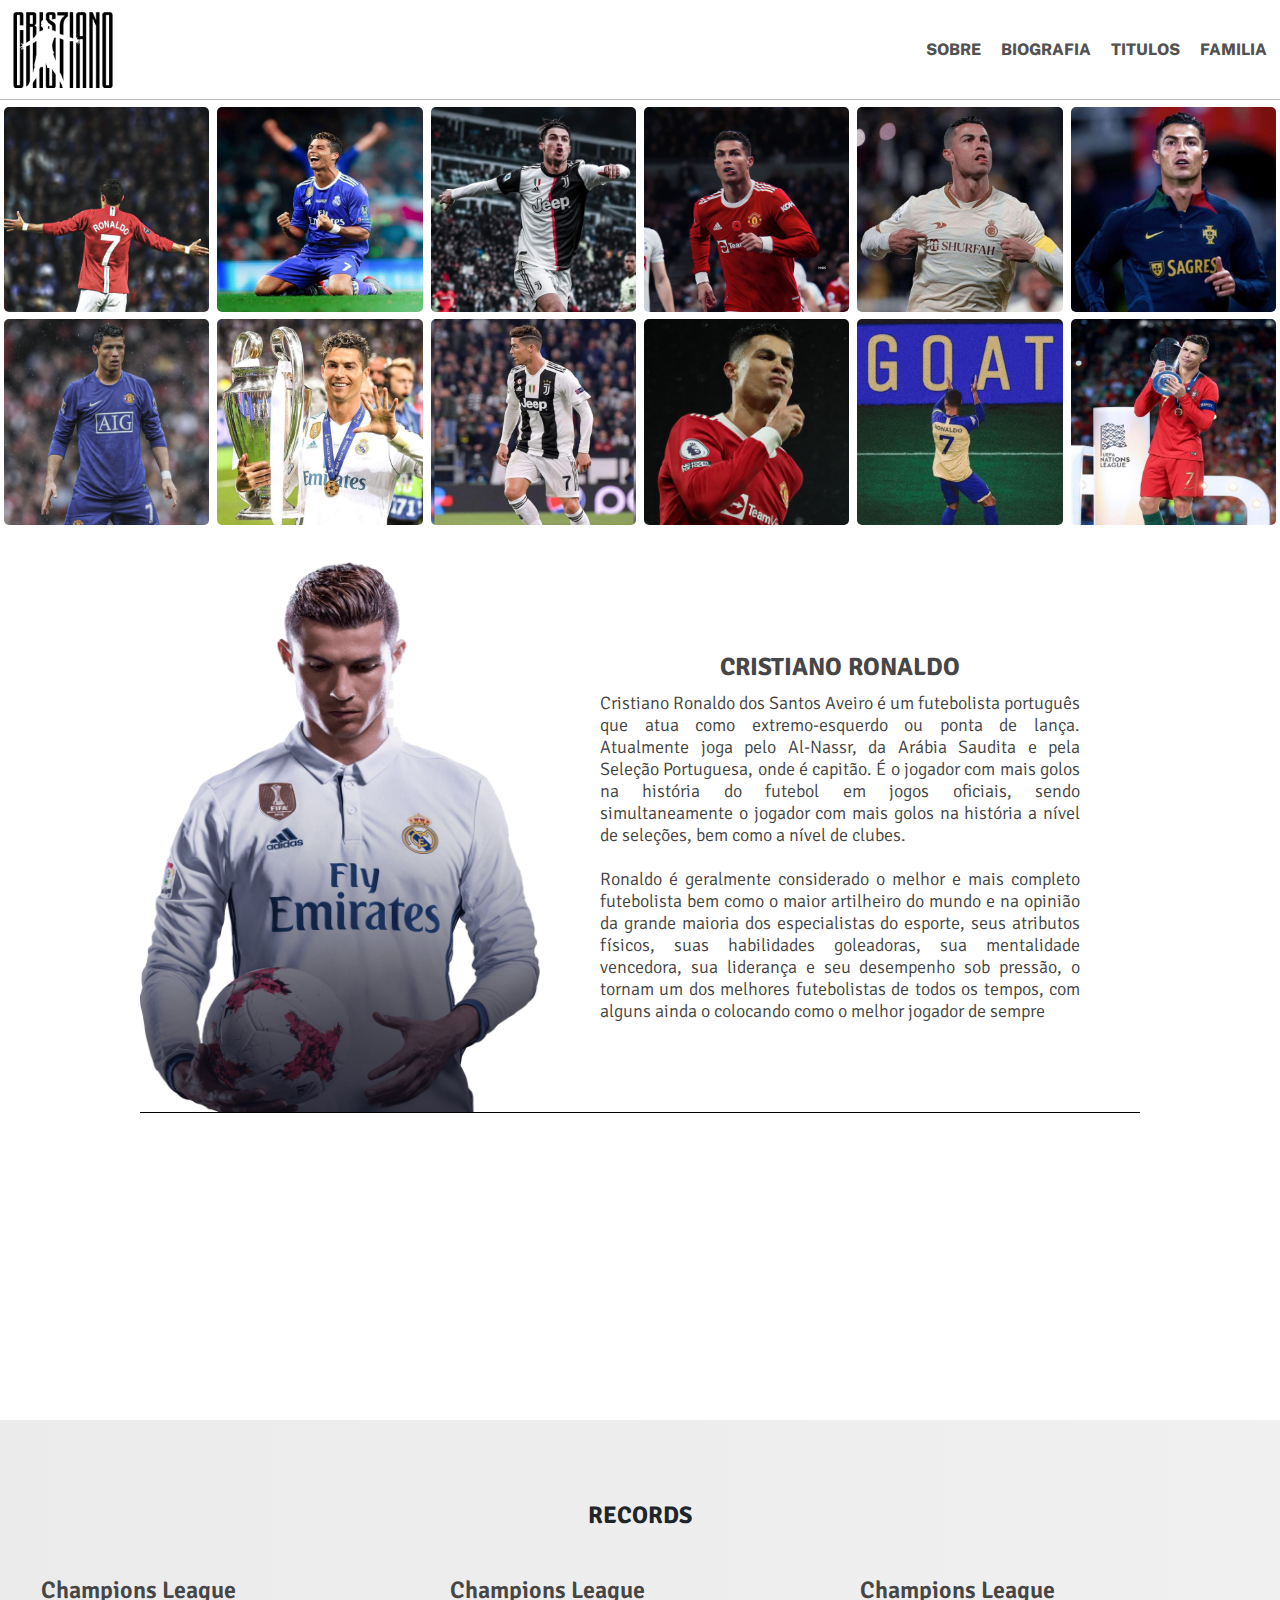
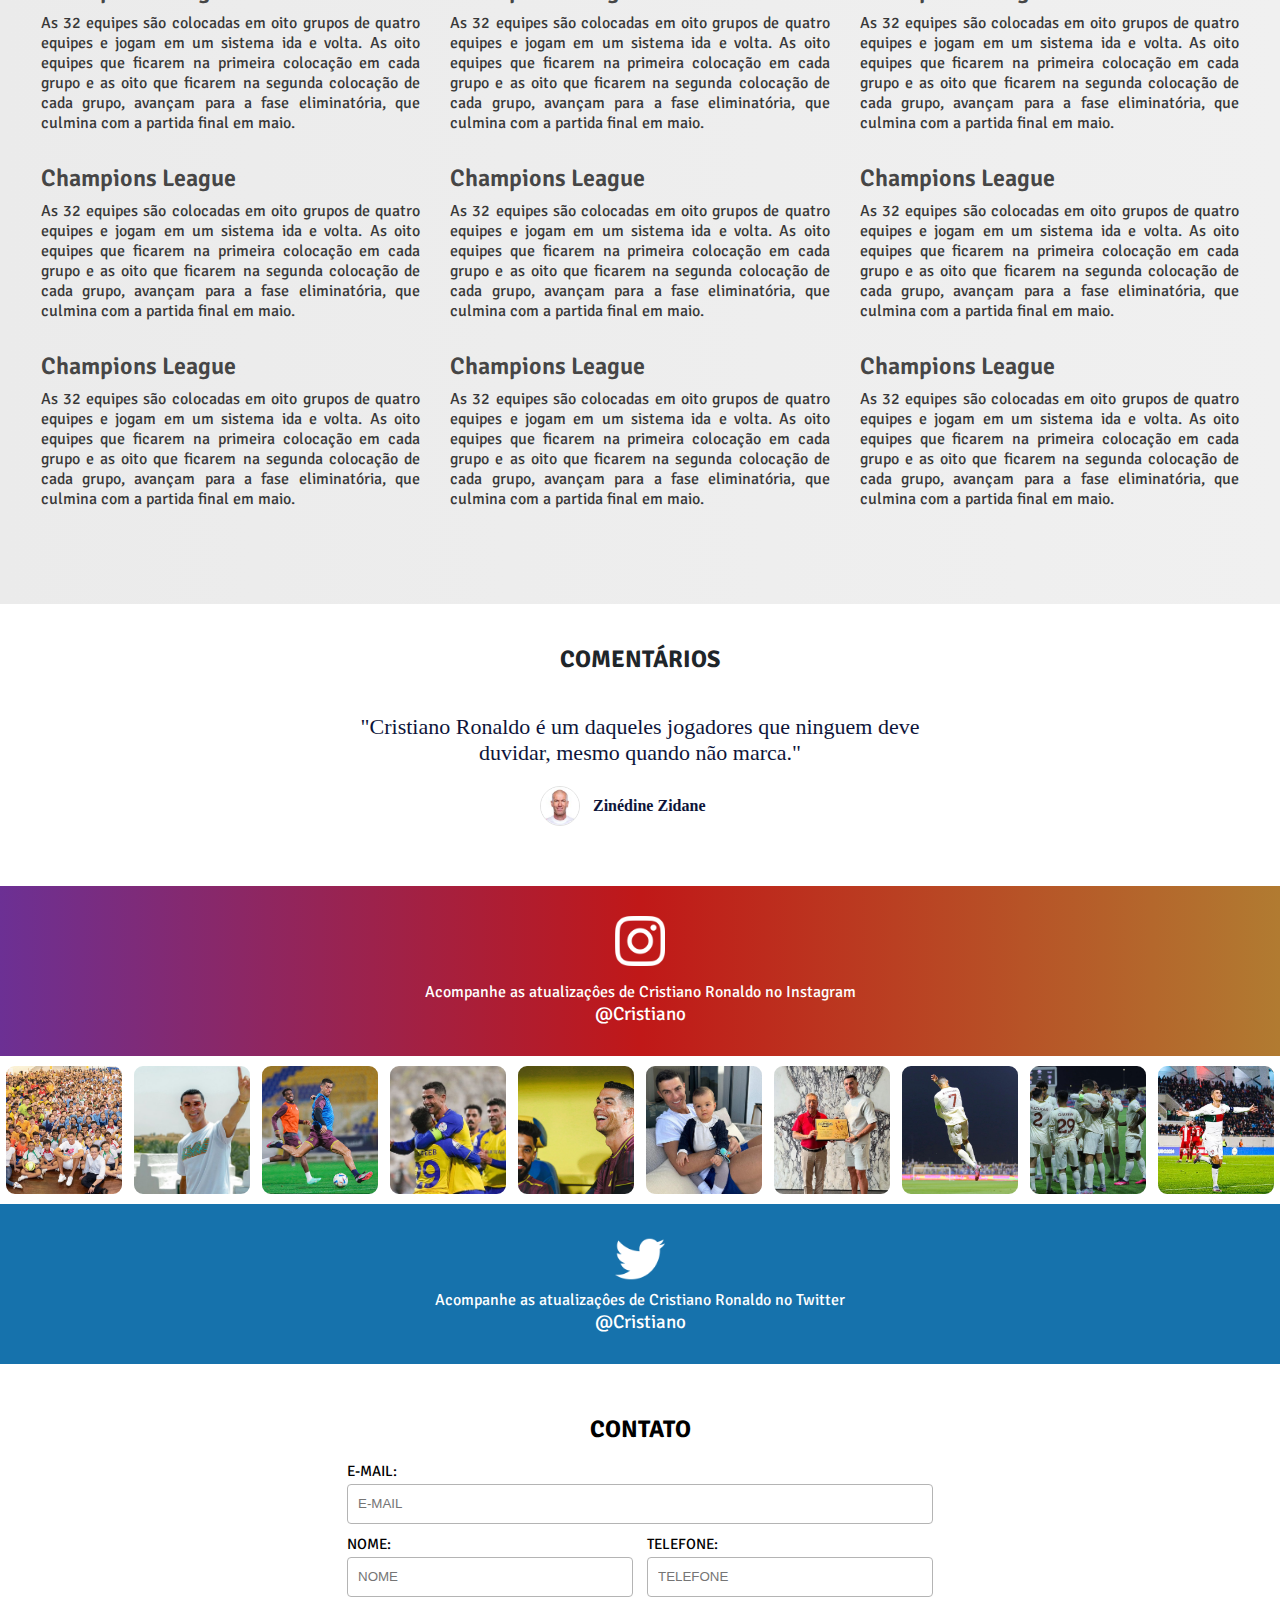
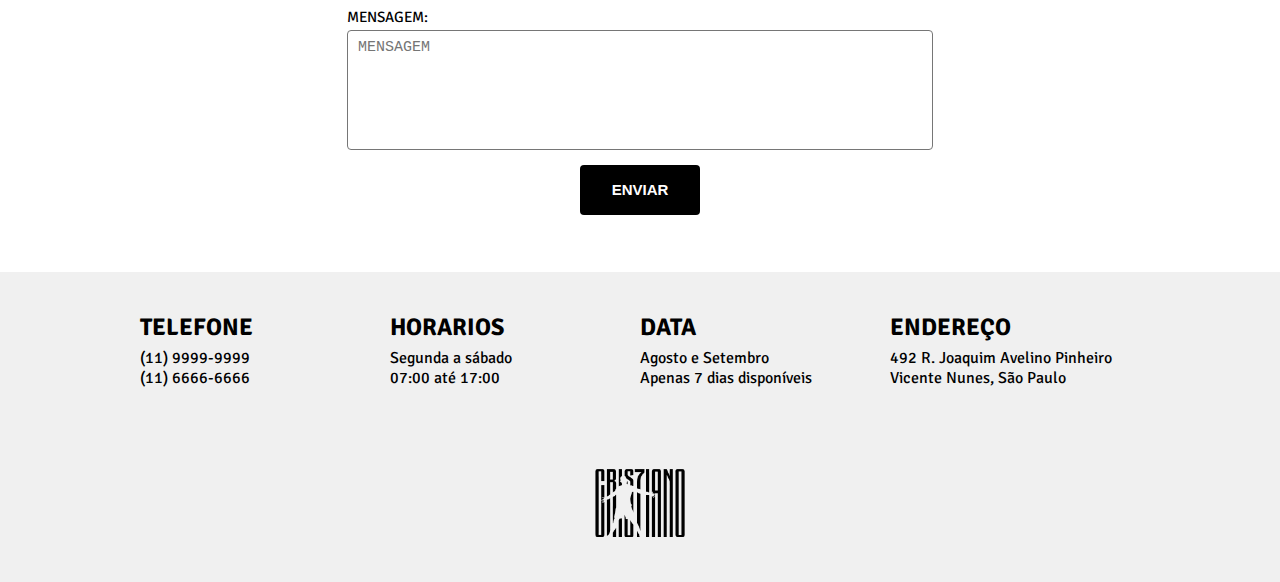
<file: index.html>
<!DOCTYPE html>
<html lang="pt-br">

    <head>
        <title>PROJECT 04</title>
        <link rel="stylesheet" href="css/style.css">

        <meta charset="UTF-8">
        <meta name="viewport" content="width=device-width, initial-scale=1.0">
        <meta name="description" content="a descrição do meu site">
        <meta name="author" content="Rick Rkz">
        <meta name="keywords" content="palavras,chaves">
    </head>

    <body>

        <header>
            <div class="container">
                <div class="logo">
                    <img src="images/logo.png">
                </div>

                <nav class="menu-desktop">
                    <ul>
                        <li><a href="">SOBRE</a></li>
                        <li><a href="">BIOGRAFIA</a></li>
                        <li><a href="">TITULOS</a></li>
                        <li><a href="">FAMILIA</a></li>
                    </ul>
                </nav>

                <nav class="menu-mobile">
                    <ul>
                        <li><a href="">SOBRE</a></li>
                        <li><a href="">BIOGRAFIA</a></li>
                        <li><a href="">TITULOS</a></li>
                        <li><a href="">FAMILIA</a></li>
                    </ul>
                </nav>

            </div>
        </header> <!-- HEADER -->

        <section class="mosaico">

            <div class="container">

                <div class="mosaico-wraper">

                    <div class="mosaico-single">
                        <div class="img-mosaico" style="background-image: url('images/mosaico1.jpg');"></div>
                        <div class="img-mosaico" style="background-image: url('images/mosaico2.jpg');"></div>
                    </div>

                    <div class="mosaico-single">
                        <div class="img-mosaico" style="background-image: url('images/mosaico3.jpg');"></div>
                        <div class="img-mosaico" style="background-image: url('images/mosaico4.jpg');"></div>
                    </div>

                    <div class="mosaico-single">
                        <div class="img-mosaico" style="background-image: url('images/mosaico5.jpg');"></div>
                        <div class="img-mosaico" style="background-image: url('images/mosaico6.jpg');"></div>
                    </div>

                    <div class="mosaico-single">
                        <div class="img-mosaico" style="background-image: url('images/mosaico7.jpg');"></div>
                        <div class="img-mosaico" style="background-image: url('images/mosaico8.jpg');"></div>
                    </div>

                    <div class="mosaico-single">
                        <div class="img-mosaico" style="background-image: url('images/mosaico9.jpg');"></div>
                        <div class="img-mosaico" style="background-image: url('images/mosaico10.jpg');"></div>
                    </div>

                    <div class="mosaico-single">
                        <div class="img-mosaico" style="background-image: url('images/mosaico11.jpg');"></div>
                        <div class="img-mosaico" style="background-image: url('images/mosaico12.jpg');"></div>
                    </div>
                    <div class="clear"></div>
                </div>

            </div>
        </section> <!-- mosaico -->

        <section class="perfil-container">
            <div class="container">
                <div class="perfil-wraper">
                    <div class="perfil-wraper2">
                        <div class="img-perfil"></div>
                        <div class="text-perfil">
                            <h2>CRISTIANO RONALDO</h2>
                            <p>Cristiano Ronaldo dos Santos Aveiro é um futebolista português que atua como extremo-esquerdo ou ponta de lança. Atualmente joga pelo Al-Nassr, da Arábia Saudita e pela Seleção Portuguesa, onde é capitão. É o jogador com mais golos na história do futebol em jogos oficiais, sendo simultaneamente o jogador com mais golos na história a nível de seleções, bem como a nível de clubes.
                                <br><br>
                            Ronaldo é geralmente considerado o melhor e mais completo futebolista bem como o maior artilheiro do mundo e na opinião da grande maioria dos especialistas do esporte, seus atributos físicos, suas habilidades goleadoras, sua mentalidade vencedora, sua liderança e seu desempenho sob pressão, o tornam um dos melhores futebolistas de todos os   tempos, com alguns ainda o colocando como o melhor jogador de sempre
                            </p>
                        </div>
                    </div>
                </div>
            </div>
        </section> <!-- PERFIL -->

        <section class="videos">
            <div class="container">
                <div class="box-video">
                    <iframe src="https://www.youtube.com/embed/CIIYLcMhyUU" title="Man United" frameborder="0" allow="accelerometer; autoplay; clipboard-write; encrypted-media; gyroscope; picture-in-picture; web-share" allowfullscreen></iframe>
                </div>

                <div class="box-video">
                    <iframe src="https://www.youtube.com/embed/2Zr4Q7aW4M8" title="Real Madrid" frameborder="0" allow="accelerometer; autoplay; clipboard-write; encrypted-media; gyroscope; picture-in-picture; web-share" allowfullscreen></iframe>
                </div>

                <div class="box-video">
                    <iframe src="https://www.youtube.com/embed/IgcmVElrGOw" title="Juventos" frameborder="0" allow="accelerometer; autoplay; clipboard-write; encrypted-media; gyroscope; picture-in-picture; web-share" allowfullscreen></iframe>
                </div>

                <div class="clear"></div>
            </div>
        </section> <!-- VIDEOS -->

        <section class="records">
            <div class="records-container">
                <h2>RECORDS</h2>

                <div class="records-single">
                    <div class="records-infos">
                        <h2>Champions League</h2>
                        <p>As 32 equipes são colocadas em oito grupos de quatro equipes e jogam em um sistema ida e volta. As oito equipes que ficarem na primeira colocação em cada grupo e as oito que ficarem na segunda colocação de cada grupo, avançam para a fase eliminatória, que culmina com a partida final em maio.</p>
                    </div>
                    <div class="records-infos">
                        <h2>Champions League</h2>
                        <p>As 32 equipes são colocadas em oito grupos de quatro equipes e jogam em um sistema ida e volta. As oito equipes que ficarem na primeira colocação em cada grupo e as oito que ficarem na segunda colocação de cada grupo, avançam para a fase eliminatória, que culmina com a partida final em maio.</p>
                    </div>
                    <div class="records-infos">
                        <h2>Champions League</h2>
                        <p>As 32 equipes são colocadas em oito grupos de quatro equipes e jogam em um sistema ida e volta. As oito equipes que ficarem na primeira colocação em cada grupo e as oito que ficarem na segunda colocação de cada grupo, avançam para a fase eliminatória, que culmina com a partida final em maio.</p>
                    </div> 
                </div>

                <div class="records-single">
                    <div class="records-infos">
                        <h2>Champions League</h2>
                        <p>As 32 equipes são colocadas em oito grupos de quatro equipes e jogam em um sistema ida e volta. As oito equipes que ficarem na primeira colocação em cada grupo e as oito que ficarem na segunda colocação de cada grupo, avançam para a fase eliminatória, que culmina com a partida final em maio.</p>
                    </div>
                    <div class="records-infos">
                        <h2>Champions League</h2>
                        <p>As 32 equipes são colocadas em oito grupos de quatro equipes e jogam em um sistema ida e volta. As oito equipes que ficarem na primeira colocação em cada grupo e as oito que ficarem na segunda colocação de cada grupo, avançam para a fase eliminatória, que culmina com a partida final em maio.</p>
                    </div>
                    <div class="records-infos">
                        <h2>Champions League</h2>
                        <p>As 32 equipes são colocadas em oito grupos de quatro equipes e jogam em um sistema ida e volta. As oito equipes que ficarem na primeira colocação em cada grupo e as oito que ficarem na segunda colocação de cada grupo, avançam para a fase eliminatória, que culmina com a partida final em maio.</p>
                    </div>
                </div>

                <div class="records-single">
                    <div class="records-infos">
                        <h2>Champions League</h2>
                        <p>As 32 equipes são colocadas em oito grupos de quatro equipes e jogam em um sistema ida e volta. As oito equipes que ficarem na primeira colocação em cada grupo e as oito que ficarem na segunda colocação de cada grupo, avançam para a fase eliminatória, que culmina com a partida final em maio.</p>
                    </div>
                    <div class="records-infos">
                        <h2>Champions League</h2>
                        <p>As 32 equipes são colocadas em oito grupos de quatro equipes e jogam em um sistema ida e volta. As oito equipes que ficarem na primeira colocação em cada grupo e as oito que ficarem na segunda colocação de cada grupo, avançam para a fase eliminatória, que culmina com a partida final em maio.</p>
                    </div>
                    <div class="records-infos">
                        <h2>Champions League</h2>
                        <p>As 32 equipes são colocadas em oito grupos de quatro equipes e jogam em um sistema ida e volta. As oito equipes que ficarem na primeira colocação em cada grupo e as oito que ficarem na segunda colocação de cada grupo, avançam para a fase eliminatória, que culmina com a partida final em maio.</p>
                    </div>
                </div>

                <div class="clear"></div>

            </div>

        </section> <!-- RECORDS --> <div class="clear"></div>
        

        <section class="depoimentos">
            <h2>COMENTÁRIOS</h2>
            <div class="container">
                
                
                <div class="depoimento-single">
                    <quote>
                        "Cristiano Ronaldo é um daqueles jogadores que ninguem deve duvidar, mesmo quando não marca."
                    </quote>

                    <div class="depoimento-nome">
                        <img src="images/zidane.png">
                        <span>Zinédine Zidane</span>

                        <div class="clear"></div>
                    </div>

                </div>

            </div>
        </section> <!-- DEPOIMENTOS -->

        <section class="social">

            <div class="instagram-chamada">
                <a href="https://www.instagram.com/Cristiano" target="_blank"><img src="images/instagram.png" ></a>
                <p>Acompanhe as atualizaçôes de Cristiano Ronaldo no Instagram</p>
                <a href="https://www.instagram.com/Cristiano" target="_blank">@Cristiano</a>
            </div>

            <div class="mosaico-social">
                <div class="img-mosaico-single-social" style="background-image: url('images/fotos1.png');"></div>
                <div class="img-mosaico-single-social" style="background-image: url('images/fotos2.png');"></div>
                <div class="img-mosaico-single-social" style="background-image: url('images/fotos3.png');"></div>
                <div class="img-mosaico-single-social" style="background-image: url('images/fotos4.png');"></div>
                <div class="img-mosaico-single-social" style="background-image: url('images/fotos5.png');"></div>
                <div class="img-mosaico-single-social" style="background-image: url('images/fotos6.png');"></div>
                <div class="img-mosaico-single-social" style="background-image: url('images/fotos7.png');"></div>
                <div class="img-mosaico-single-social" style="background-image: url('images/fotos8.png');"></div>
                <div class="img-mosaico-single-social" style="background-image: url('images/fotos9.png');"></div>
                <div class="img-mosaico-single-social" style="background-image: url('images/fotos10.png');"></div>
            </div>
                
            <div class="twitter-chamada">
                <a href="https://twitter.com/Cristiano" target="_blank"><img src="images/twitter.png"></a>
                <p>Acompanhe as atualizaçôes de Cristiano Ronaldo no Twitter</p>
                <a href="https://twitter.com/Cristiano">@Cristiano</a>
            </div>

            <div class="clear"></div>

        </section> <!-- SOCIAL -->

        <section class="contato">
            <h2>CONTATO</h2>
            <form>
                <div class="form-wraper w100">
                    <span>E-MAIL:</span>
                    <input name="email" type="email" placeholder="E-MAIL">
                </div>

                <div class="form-wraper w50">
                    <span>NOME:</span>
                    <input name="name" type="text" placeholder="NOME">
                </div>

                <div class="form-wraper w50">
                    <span>TELEFONE:</span>
                    <input name="telefone" type="text" placeholder="TELEFONE">
                </div>

                <div class="form-wraper w100">
                    <span>MENSAGEM:</span>
                    <textarea placeholder="MENSAGEM"></textarea>
                </div>

                <div class="form-wraper w100" style="text-align: center;">
                    <input name="enviar" type="submit" value="ENVIAR">
                </div>

                <div class="clear"></div>

            </form>
        </section> <!-- CONTATO -->

        <footer>
            <div class="container">
                <div class="footer-block">
                    <h2>TELEFONE</h2>
                    <P>(11) 9999-9999</P>
                    <P>(11) 6666-6666</P>
                </div>

                <div class="footer-block">
                    <h2>HORARIOS</h2>
                    <p>Segunda a sábado</p>
                    <p>07:00 até 17:00</p>
                </div>

                <div class="footer-block">
                    <h2>DATA</h2>
                    <p>Agosto e Setembro</p>
                    <p>Apenas 7 dias disponíveis</p>
                </div>

                <div class="footer-block">
                    <h2>ENDEREÇO</h2>
                    <P>492 R. Joaquim Avelino Pinheiro <br> Vicente Nunes, São Paulo</P>
                </div>

                <div class="clear"></div>
            </div>
        </footer>

        <div class="footer-logo">
            <a href=""><img src="images/logo.png"></a>
        </div>

    </body>

</html>
</file>
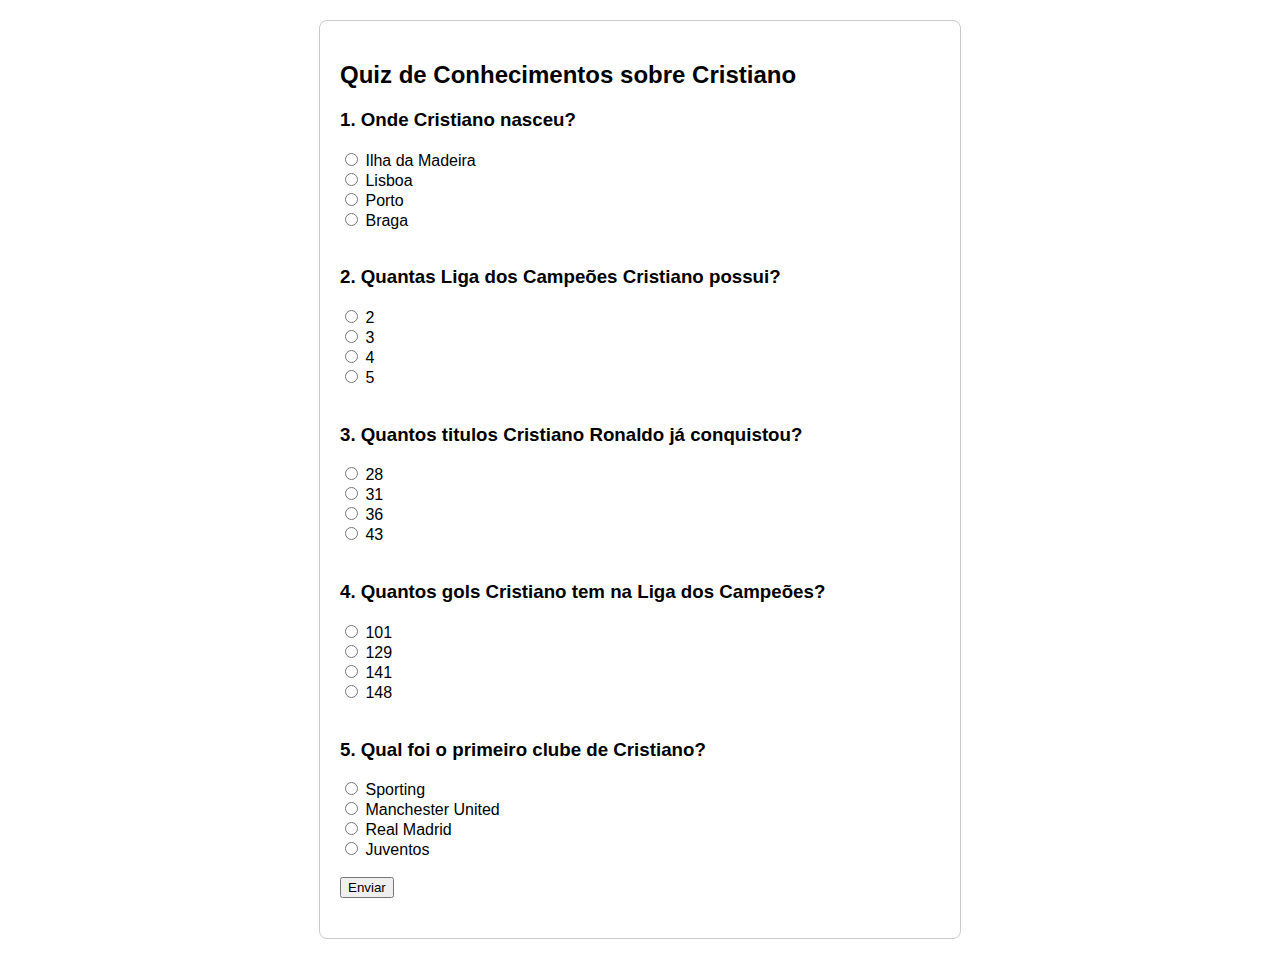
<file: quiz.html>
<!DOCTYPE html>
<html lang="en">
<head>
    <meta charset="UTF-8">
    <meta name="viewport" content="width=device-width, initial-scale=1.0">
    <title>Quiz</title>
    <style>
        body {
            font-family: Arial, sans-serif;
            margin: 20px;
        }
        .quiz-container {
            max-width: 600px;
            margin: 0 auto;
            border: 1px solid #ccc;
            padding: 20px;
            border-radius: 8px;
        }
        .result {
            margin-top: 20px;
            font-weight: bold;
        }
    </style>
</head>
<body>
    <div class="quiz-container">
        <h2>Quiz de Conhecimentos sobre Cristiano</h2>
        <form id="quiz-form">
            <!-- Pergunta 1 -->
            <div>
                <h3>1. Onde Cristiano nasceu?</h3>
                
                <input type="radio" id="madeira" name="question1" value="Madeira">
                <label for="madeira">Ilha da Madeira</label><br>

                <input type="radio" id="lisboa" name="question1" value="Lisboa">
                <label for="lisboa">Lisboa</label><br>

                <input type="radio" id="porto" name="question1" value="Porto">
                <label for="porto">Porto</label><br>

                <input type="radio" id="braga" name="question1" value="Braga">
                <label for="braga">Braga</label><br>
            </div>
            <br>

            <!-- Pergunta 2 -->
            <div>
                <h3>2. Quantas Liga dos Campeões Cristiano possui?</h3>

                <input type="radio" id="duas" name="question2" value="Duas">
                <label for="duas">2</label><br>

                <input type="radio" id="tres" name="question2" value="Tres">
                <label for="tres">3</label><br>

                <input type="radio" id="1uatro" name="question2" value="Quatro">
                <label for="quatro">4</label><br>

                <input type="radio" id="cinco" name="question2" value="Cinco">
                <label for="cinco">5</label><br>
            </div>
            <br>

            <!-- Pergunta 3 -->
            <div>
                <h3>3. Quantos titulos Cristiano Ronaldo já conquistou?</h3>

                <input type="radio" id="vinteoito" name="question3" value="Vinteoito">
                <label for="vinteoito">28</label><br>

                <input type="radio" id="trintaeum" name="question3" value="Trintaeum">
                <label for="trintaeum">31</label><br>

                <input type="radio" id="trintaeseis" name="question3" value="Trintaeseis">
                <label for="trintaeseis">36</label><br>

                <input type="radio" id="quarentaetres" name="question3" value="Quarentaetres">
                <label for="quarentaetres">43</label><br>
            </div>
            <br>

            <!-- Pergunta 4 -->
            <div>
                <h3>4. Quantos gols Cristiano tem na Liga dos Campeões?</h3>

                <input type="radio" id="centoeum" name="question4" value="centoeum">
                <label for="centoeum">101</label><br>

                <input type="radio" id="centoevintenove" name="question4" value="centoevintenove">
                <label for="centoevintenove">129</label><br>

                <input type="radio" id="centoequarentaeum" name="question4" value="Centoequarentaeum">
                <label for="centoequarentaeum">141</label><br>

                <input type="radio" id="centoequarentaeoito" name="question4" value="centoequarentaeoito">
                <label for="centoequarentaeoito">148</label><br>
            </div>
            <br>

            <!-- Pergunta 5 -->
            <div>
                <h3>5. Qual foi o primeiro clube de Cristiano?</h3>
                
                <input type="radio" id="sporting" name="question5" value="Sporting">
                <label for="sporting">Sporting</label><br>

                <input type="radio" id="united" name="question5" value="United">
                <label for="united">Manchester United</label><br>

                <input type="radio" id="realmadrid" name="question5" value="Realmadrid">
                <label for="realmadrid">Real Madrid</label><br>

                <input type="radio" id="juventos" name="question5" value="Juventos">
                <label for="juventos">Juventos</label><br>
            </div>

            <br>
            <button type="button" onclick="checkAnswers()">Enviar</button>
        </form>
        <div id="result" class="result"></div>
    </div>

    <script src="js/script.js"></script>
</body>
</html>
</file>
<file: css/style.css>
@import url('https://fonts.googleapis.com/css2?family=Public+Sans:ital,wght@0,100;0,200;0,300;0,400;0,500;0,600;0,700;0,800;0,900;1,100;1,200;1,300;1,400;1,500;1,600;1,700;1,800;1,900&display=swap');

@import url('https://fonts.googleapis.com/css2?family=Signika:wght@300;400;500;600;700&display=swap');


*{
    box-sizing: border-box;
    padding: 0;
    margin: 0;
}
html, body{
    height: 100%;
    
}

/* VARIAVEIS */
:root{
    --corprin: none;
}

/* GERAIS */

.clear{
    clear: both;
}

/* CONTAINERS */

.container{
    margin: 0 auto;
    width: 100%;
    max-width: 1600px;
}


/* HEADER / LOGO / NAV */

header{
    padding: 0 1%;
    height: 100px;
    border-bottom: 1px solid #00000044;
}
header .logo img{
    width: 100px;
    float: left;
}

/* MOBILE */

nav.menu-mobile{
    float: right;
    display: none;

    width: 30px;
    height: 30px;
    background-image: url('../images/menu.png');
    background-size: 100% 100%;
    cursor: pointer;
}
nav.menu-mobile ul{
    display: none;
    z-index: 999;
    text-align: center;
    width: 100%;
    height: auto;
    position: absolute;
    top: 90px;
    left: 0;
    background-color: rgb(228, 228, 228);
}
nav.menu-mobile ul li{
    padding: 10px 0;
}

header nav.menu-desktop{
    float: right;
}
header nav.menu-desktop ul li{
    float: left;
    line-height: 100px;
    margin-left: 20px;

    font-family: 'Public Sans', sans-serif;
    font-weight: 800;
    list-style-type: none;
}
header ul li a{
    color: rgb(82, 82, 82);
    text-decoration: none;
    font-family: 'Public Sans', sans-serif;
    transition: 0.3s;
}
header nav.menu-desktop ul li a:hover{
    color: #000000;
    font-size: 17px;
}

/* MOSAICO */

.mosaico-single{
    width: calc(100% / 6);
    float: left;
    padding: 0 4px;
}
.img-mosaico{
    width: 100%;
    padding-top: 100%;
    margin: 7px 0;
    background-size: cover;
    background-repeat: no-repeat;
    border-radius: 5px;
    transition: 0.4s;
}
.img-mosaico:hover{
    scale: 1.00;
}

/* PERFIL */

section.perfil-container .container{
    padding-top: 30px;
    max-width: 1000px;
    border-bottom: 1px solid rgb(0, 0, 0);
    margin-bottom: 30px;
}
section.perfil-container .perfil-wraper{
    padding-top: 55%;
    position: relative;
}
section.perfil-container .perfil-wraper2{
    position: absolute;
    left: 0;
    top: 0;
    display: flex;
    align-items: center;
    width: 100%;
    height: 100%;
}

section.perfil-container .img-perfil{
    width: 40%;
    height: 100%;
    background-image: url('../images/cr7.png');
    background-size: 100% 100%;
   
}
section.perfil-container .text-perfil{
    width: 60%;
    padding: 60px;

    font-family: 'Signika', sans-serif;
    font-size: 20px;
}
section.perfil-container .text-perfil h2{
    text-align: center;
    font-size: 25px;
    color: #464646;
}

section.perfil-container .text-perfil p{
    text-align: justify;
    padding-top: 10px;
    font-size: 18px;
    font-weight: 300;
    color: #424242;
}

/* VIDEOS */

section.videos{
    padding: 0;
}
section.videos .box-video{
    border-right: 5px solid transparent;
    border-left: 5px solid transparent;
    position: relative;
    float: left;
    width: 33.3%;
    padding-top: calc(33.3% * 0.58);
    margin-bottom: 30px;

    
}

section.videos iframe{
    position: absolute;
    top: 0;
    left: 0;
    border-radius: 4px;
    width: 100%;
    height: 100%;

    transition: 0.8s;
}
section.videos iframe:hover{
    scale: 1.02;
}


/* SECTION RECORDS */

.records-container > h2{
    text-align: center;
    margin: 0 auto;
    padding-bottom: 30px;
    font-weight: 700;
    color: #1f262a;
}
section.records{
    background: linear-gradient(to right, rgb(235, 235, 235), rgb(240, 240, 240));

    float: left;
    width: 100%;
    height: auto;

    color: black;
    font-family: 'Signika', sans-serif;

    padding: 80px 2%;
}
section.records .records-container{
    margin: 0 auto;
    max-width: 1400px;
}
section.records .records-container .records-single{
    float: left;
    width: 33.33%;
}
.records-infos{
    padding: 15px;
}
.records-infos h2{
    color: rgb(70, 70, 70);
    text-align: justify;
    font-weight: 600;
}
.records-infos p{
    color: #383838;
    max-width: 470px;
    margin-top: 8px;
    text-align: justify;
}

/* DEPOIMENTOS */

section.depoimentos{
    padding-top: 0;
}
section.depoimentos h2{
    margin-top: 40px;
    text-align: center;
    font-family: 'Signika', sans-serif;
    color: #1f262a;
}
section.depoimentos .container{
    max-width: 600px;
    padding: 40px 0;
    text-align: center;
}

.depoimento-single{
    text-align: center;
    font-family: cursive;
    padding: 0 2%;
}
.depoimento-single quote{
    font-size: 22px;
    color: #0e153a;
}

.depoimento-single .depoimento-nome{
    padding: 20px 0;
    max-width: 200px;
    margin: 0 auto;
    background-color: #ffffff;
}
.depoimento-nome img{
    float: left;
    width: 40px;
    height: 40px;

    border-radius: 50px;
    border: 1px solid rgb(226, 226, 226);

    margin-right: 13px;
}
.depoimento-nome span{
    float: left;
    line-height: 40px;
    color: #0e153a;
    font-weight: 800;
}

/* SOCIAL INSTA */

.instagram-chamada{
    width: 100%;
    float: left; 
    text-align: center;
    padding: 30px;

    background: linear-gradient(to right, rgb(108, 48, 148), rgb(192, 24, 24), rgb(177, 123, 49));
    font-family: 'Signika', sans-serif;
    color: white;
}
.instagram-chamada img{
    width: 50px;
    margin-bottom: 10px;
}
.instagram-chamada p{
    width: 100%;
}
.instagram-chamada a{
    margin-top: 5px;
    color: white;
    text-decoration: none;
    cursor: pointer;
    font-size:19px;
}

/* MOSAICO SOCIAL */

.mosaico-social{
    float: left;
    width: 100%;
    padding: 4px 0;
}
.img-mosaico-single-social{
    float: left;
    width: calc(100% / 10);
    padding-top: calc(100% / 10);

    background-color: rgb(0, 0, 0);
    background-size: cover;
    background-position: center;
    background-repeat: no-repeat;

    border: 6px solid white;
    border-radius: 15px;
}

/* SOCIAL TWITTER */

.twitter-chamada{
    width: 100%;
    float: left;
    text-align: center;
    padding: 30px;

    font-family: 'Signika', sans-serif;
    color: white;
    background-color: #1672ac;
}

.twitter-chamada img{
    width: 50px;
}

.twitter-chamada a{
    text-decoration: none;
    cursor: pointer;
    color: white;
    font-size: 19px;
    margin-top: 5px;
}


/* CONTATO */

section.contato{
    padding: 50px 2%;
    font-family: 'Signika', sans-serif;
}
section.contato > h2{
    text-align: center;
    font-family: 'Signika', sans-serif;
    color: #000000;
}

section.contato form{
    width: 100%;
    margin: 7px auto;
    max-width: 600px;
}
.form-wraper{
    float: left;
    margin-top: 10px;
    padding: 0 7px;
}

.w100{
    width: 100%;
}
.w50{
    width: 50%;
}

.form-wraper span{
    font-size: 15px;
    color: #000000;
}
.form-wraper input[type=email], .form-wraper input[type=text]{
    width: 100%;
    height: 40px;
    margin-top: 3px;

    line-height: 40px;
    padding-left: 10px;

    border: 1px solid #b4b4b4;
    border-radius: 4px;
}

.form-wraper textarea{
    width: 100%;
    height: 120px;
    resize: none;

    padding: 8px 10px;
    border-radius: 4px;

    font-size: 15px;
    margin-top: 3px;
}

.form-wraper input[type=submit]{
    width: 120px;
    height: 50px;
    display: inline-block;
    
    cursor: pointer;
    border: 0;
    border-radius: 4px;

    background-color: #000;
    color: #fff;

    font-size: 15px;
    font-weight: 600;

    transition: 0.8s;
}
.form-wraper input[type=submit]:hover{
    scale: 1.1;
}

/* FOOTER */

footer{
    padding: 40px 2%;
    font-family: 'Signika', sans-serif;
    background-color: #f0f0f0;
}
footer > .container{
    max-width: 1000px;
}
footer .footer-block{
    float: left;
    width: 25%;
}
footer .footer-block h2{
    margin-bottom: 6px
}

.footer-logo{
    background-color: #f0f0f0;
    text-align: center;
    padding: 30px 2%;
}
.footer-logo a img{
    height: 90px;
}


@media screen and (max-width: 1024px){

    /* MOSAICO SOCIAL */
    .img-mosaico-single-social{
        float: left;
        width: calc(100% / 6);
        padding-top: calc(100% / 6);
    }
    .mosaico-social > div:nth-of-type(1n+7){
        display: none;
    }

} /* RESP 1024 */



@media screen and (max-width: 830px){

    /* HEADER / LOGO / NAV */
    header nav.menu-desktop{
        display: none;
    }

    header nav.menu-mobile{
        display: block;
    }

    /* PERFIL */
    section.perfil-container .perfil-wraper{
        padding-top: 0;
    }
    section.perfil-container .perfil-wraper2{
        height: auto;
        position: static;
        text-align: center;
        display: inline-block;
    }
    section.perfil-container .img-perfil{
        width: 50%;
        padding-top: 70%;
        height: auto;
        display: inline-block;
    }
    section.perfil-container .text-perfil{
        background: linear-gradient(to right, rgb(211, 204, 227), rgb(233, 228, 240));
        width: 100%;
        padding: 50px;
        display: inline-block;

        font-family: 'Open Sans', sans-serif;
        font-size: 20px;
        text-align: justify;

        position: relative;
        top: -4px;
    }

    /* VIDEOS */
    section.videos{
        padding: 0;
        text-align: center;
        /* background: linear-gradient(to right, rgb(0, 117, 0) 30%, rgb(219, 0, 0) 10%); */
    }
    section.videos .box-video{
        display: inline-block;
        float: none;
        width: 80%;
        padding-top: calc(80% * 0.58);
        margin-bottom: 15px;
    }
    section.videos iframe{
        position: absolute;
        top: 0;
        left: 0;
        border-radius: 4px;
        width: 100%;
        height: 100%;
    }

    /* MOSAICO SOCIAL */
    .img-mosaico-single-social{
        float: left;
        width: calc(100% / 4);
        padding-top: calc(100% / 4);
    }
    .mosaico-social > div:nth-of-type(1n+5){
        display: none;
    }

    /* FOOTER */
    footer{
        text-align: center;
    }
    footer .footer-block{
        float: none;
        width: 100%;
        margin: 30px 0;
    }


} /* RESP 830 */




@media screen and (max-width: 580px){

    /* VIDEOS */
    section.videos .box-video{
        display: inline-block;
        float: none;
        width: 100%;
        padding-top: calc(100% * 0.58);
        margin-bottom: 15px;
    }

     /* MOSAICO SOCIAL */
     .img-mosaico-single-social{
        float: left;
        width: calc(100% / 3);
        padding-top: calc(100% / 3);
    }
    .mosaico-social > div:nth-of-type(1n+4){
        display: none;
    }

    /*  CONTATO */
    .w50{
        width: 100%;
    }




} /* RESP 500 */
</file>
